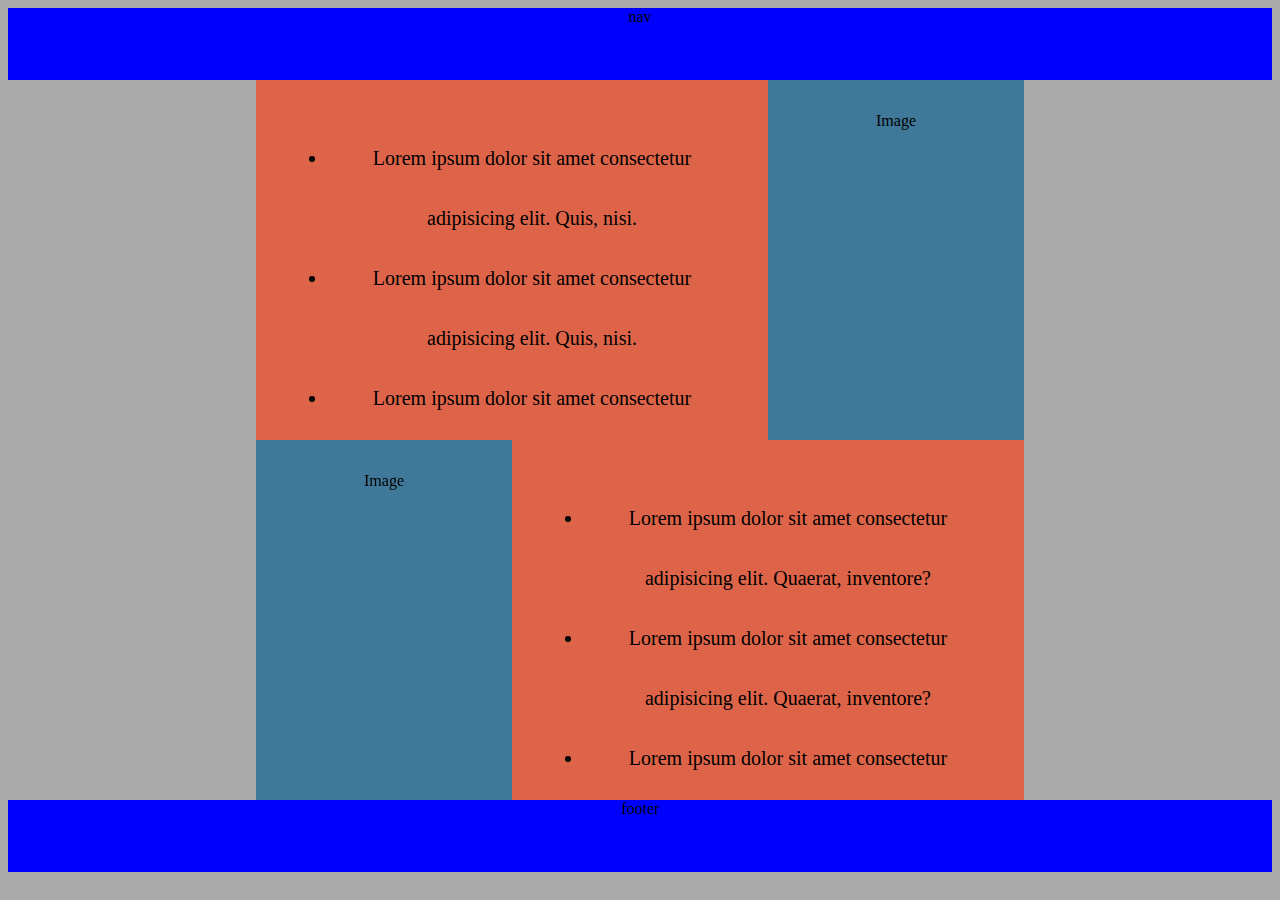
<file: index.html>
<!DOCTYPE html>
<html lang="en">
<head>
  <meta charset="UTF-8">
  <meta name="viewport" content="width=device-width, initial-scale=1.0">
  <meta http-equiv="X-UA-Compatible" content="ie=edge">
  <title>Kapitalus</title>
  <link rel="stylesheet" href="./style.css">
</head>
<body >
  <header>
    <nav>
      nav
    </nav>    
  </header>
  <div class="container">
    <div class="quote">
      <ul>
        <li>Lorem ipsum dolor sit amet consectetur adipisicing elit. Quis, nisi.</li>
        <li>Lorem ipsum dolor sit amet consectetur adipisicing elit. Quis, nisi.</li>
        <li>Lorem ipsum dolor sit amet consectetur adipisicing elit. Quis, nisi.</li>
        <li>Lorem ipsum dolor sit amet consectetur adipisicing elit. Quis, nisi.</li>
        <li>Lorem ipsum dolor sit amet consectetur adipisicing elit. Quis, nisi.</li>
        <li>Lorem ipsum dolor sit amet consectetur adipisicing elit. Quis, nisi.</li>
        <li>Lorem ipsum dolor sit amet consectetur adipisicing elit. Quis, nisi.</li>
        <li>Lorem ipsum dolor sit amet consectetur adipisicing elit. Quis, nisi.</li>
        <li>Lorem ipsum dolor sit amet consectetur adipisicing elit. Quis, nisi.</li>
        <li>Lorem ipsum dolor sit amet consectetur adipisicing elit. Quis, nisi.</li>
      </ul>
    </div>
    <div class="image">Image</div>
    <div class="quote2">
      <ul>
        <li>Lorem ipsum dolor sit amet consectetur adipisicing elit. Quaerat, inventore?</li>
        <li>Lorem ipsum dolor sit amet consectetur adipisicing elit. Quaerat, inventore?</li>
        <li>Lorem ipsum dolor sit amet consectetur adipisicing elit. Quaerat, inventore?</li>
        <li>Lorem ipsum dolor sit amet consectetur adipisicing elit. Quaerat, inventore?</li>
        <li>Lorem ipsum dolor sit amet consectetur adipisicing elit. Quaerat, inventore?</li>
        <li>Lorem ipsum dolor sit amet consectetur adipisicing elit. Quaerat, inventore?</li>
        <li>Lorem ipsum dolor sit amet consectetur adipisicing elit. Quaerat, inventore?</li>
        <li>Lorem ipsum dolor sit amet consectetur adipisicing elit. Quaerat, inventore?</li>
        <li>Lorem ipsum dolor sit amet consectetur adipisicing elit. Quaerat, inventore?</li>
        <li>Lorem ipsum dolor sit amet consectetur adipisicing elit. Quaerat, inventore?</li>
      </ul>
    </div>
    <div class="image2">Image</div>
  </div>

  <footer>
    footer
  </footer>
  
</body>
</html>
</file>
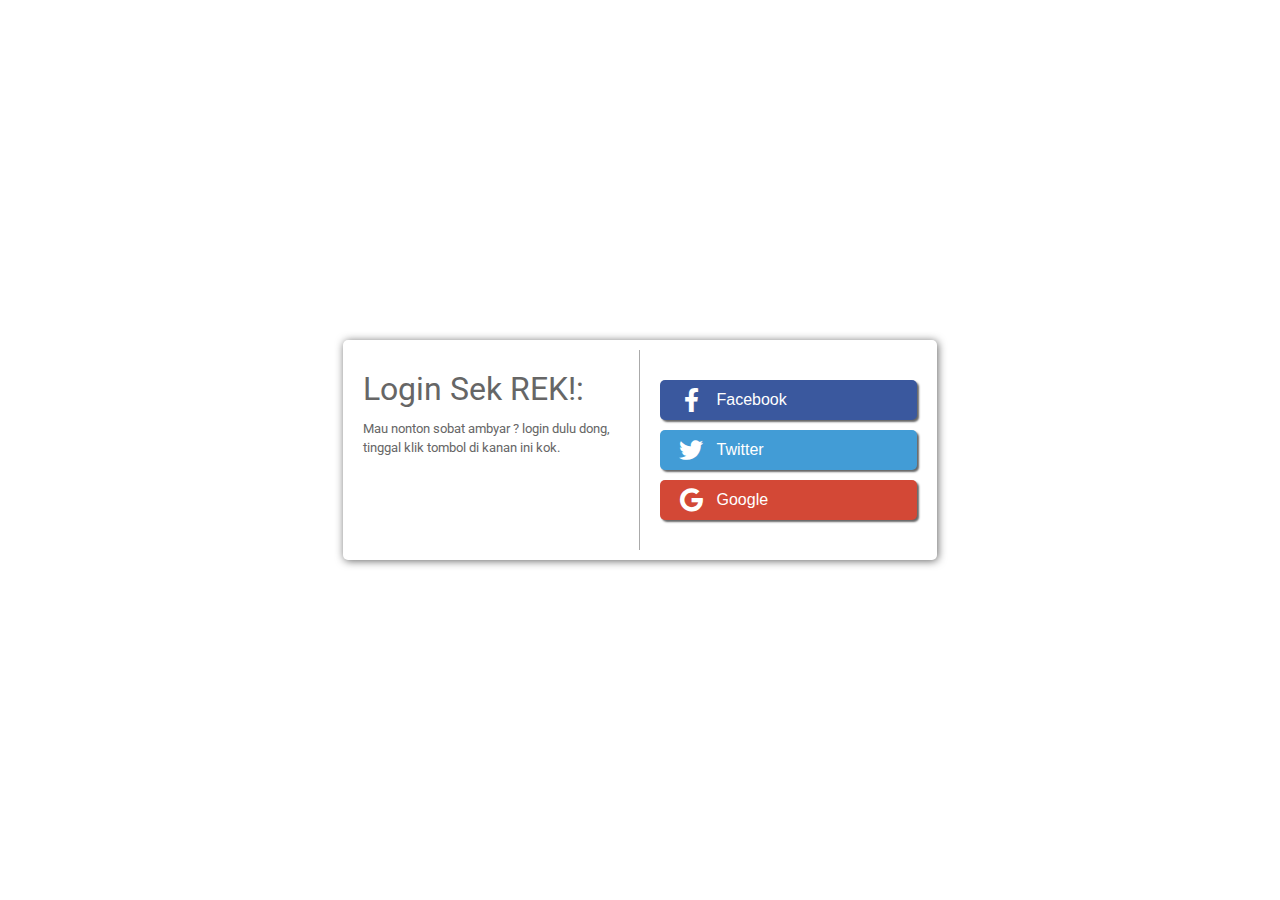
<file: shop.html>
<!DOCTYPE html>
<html>
  <head>
    <title>Daftar dulu dong</title>
    <link href="https://fonts.googleapis.com/css?family=Roboto:300,400,500,700" rel="stylesheet">
    <link rel="stylesheet" href="https://use.fontawesome.com/releases/v5.4.1/css/all.css" >
    <link rel="stylesheet" href="css/shopcss.css" rel="stylesheet">
  </head>
  <body> 
    <div class="main-block">
      <div class="block-item left">
        <h1>Login Sek REK!:</h1>
        <p><small>Mau nonton sobat ambyar ? login dulu dong, tinggal klik tombol di kanan ini kok.</small>
        </p>
      </div>
      <div class="block-item right">
        <button class="btn facebook" data-provider="facebook"><i class="fab fa-facebook-f"></i><span>Facebook</span></button>
        <button class="btn twitter" data-provider="twitter"><i class="fab fa-twitter"></i><span>Twitter</span></button>
        <button class="btn google" data-provider="google"><i class="fab fa-google"></i><span>Google</span></button>
      </div>
    </div>
  </body>
</html>
</file>
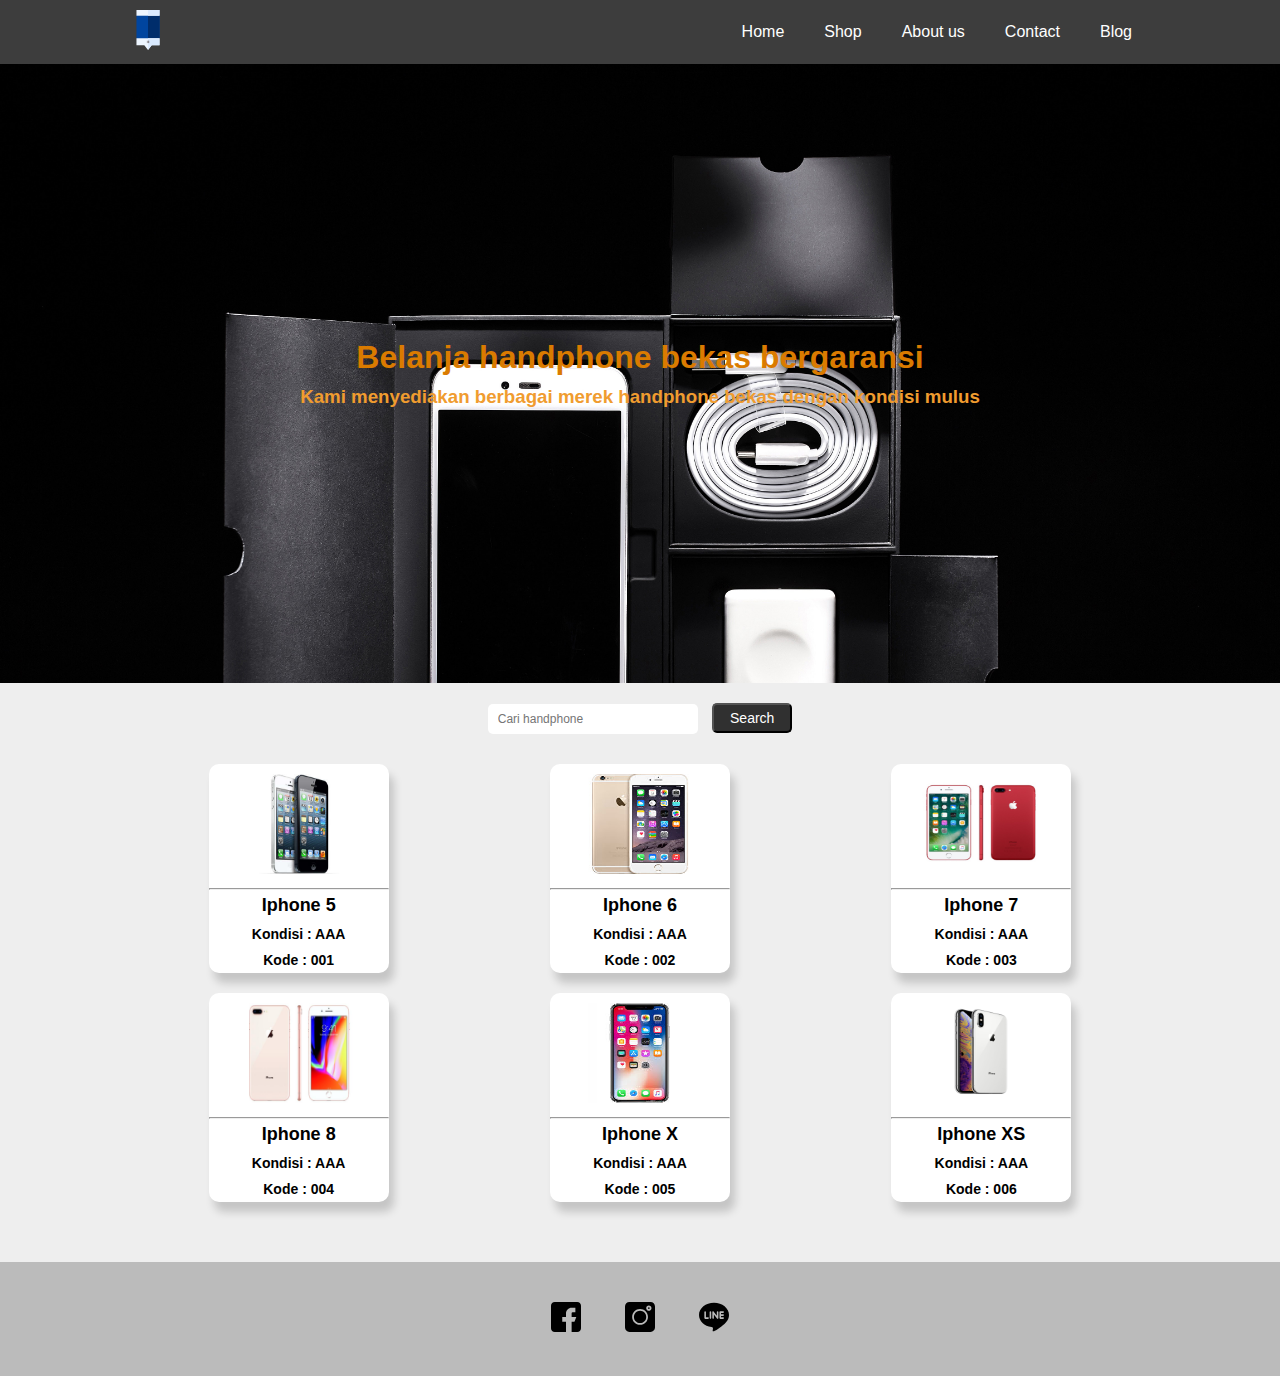
<file: html/home.html>
<!DOCTYPE html>
<html lang="en">
<head>
  <meta charset="UTF-8">
  <meta name="viewport" content="width=device-width, initial-scale=1.0">
  <meta http-equiv="X-UA-Compatible" content="ie=edge">
  <title>Toko Hp Bekas</title>
  <link rel="stylesheet" href="/css/home.css">
</head>
<body>
  <!-- Header -->
  <header>
    <div class="container head">
        <nav>
          <ul>
            <li id="brand"><a href="#"><img src="/images/logo.svg" alt="" width="40px"></a></li>
            <li class="navigation"><a href="#">Blog</a></li>
            <li class="navigation"><a href="#">Contact</a></li>
            <li class="navigation"><a href="#">About us</a></li>
            <li class="navigation"><a href="#">Shop</a></li>
            <li class="navigation"><a href="#">Home</a></li>
          </ul>
        </nav>
    </div>
  </header>

  <!-- Main -->
  <main>
    <div class="backgroun">
      <div class="container main-sec">
          <div class="text1">
            <h1>Belanja handphone bekas bergaransi</h1>
          </div>
          <div class="text2">
            <h3>Kami menyediakan berbagai merek handphone bekas dengan kondisi mulus</h3>
          </div>
      </div>
    </div>
  </main>
  
  <!-- Show case -->
  <section class="showcase">
    <div class="container">
      <!-- search section -->
      <div class="search">
        <input type="text" placeholder="Cari handphone" id="searchbar">
        <button>Search</button>
      </div>
      <!-- card section -->
      <div class="card">
        <div class="card1 cards">
          <img src="/images/iphone 5.jpg" alt="" width="120px" height="100px"><hr>
          <h2>Iphone 5</h2>
          <h3>Kondisi : AAA</h3>
          <h3>Kode : 001</h3>
        </div>
        <div class="card2 cards" >
          <img src="/images/iphone 6.jpg" alt="" width="120px" height="100px"><hr>
          <h2>Iphone 6</h2>
          <h3>Kondisi : AAA</h3>
          <h3>Kode : 002</h3>
        </div>
        <div class="card3 cards" >
          <img src="/images/iphone 7.jpeg" alt="" width="120px" height="100px"><hr>
          <h2>Iphone 7</h2>
          <h3>Kondisi : AAA</h3>
          <h3>Kode : 003</h3>
        </div>
        <div class="card4 cards" >
          <img src="/images/iphone 8.jpeg" alt="" width="120px" height="100px"><hr>
          <h2>Iphone 8</h2>
          <h3>Kondisi : AAA</h3>
          <h3>Kode : 004</h3>
        </div>
        <div class="card5 cards" >
          <img src="/images/iphone 10.jpeg" alt="" width="120px" height="100px"><hr>
          <h2>Iphone X</h2>
          <h3>Kondisi : AAA</h3>
          <h3>Kode : 005</h3>
        </div>
        <div class="card6 cards" >
          <img src="/images/iphone xs.jpeg" alt="" width="120px" height="100px"><hr>
          <h2>Iphone XS</h2>
          <h3>Kondisi : AAA</h3>
          <h3>Kode : 006</h3>
        </div>
      </div>
    </div>
  </section>

  <!-- Footer -->
  <footer>
    <div class="social">
      <img src="/images/facebook.svg" alt="" width="30px">
      <img src="/images/instagram.svg" alt="" width="30px">
      <img src="/images/line.svg" alt="" width="30px">
    </div>
  </footer>
</body>
</html>
</file>
<file: style.css>
/* GLOBAL STYLES */

* {
  box-sizing: border-box;
}

body {
background-color: #AAA;
text-align: center;
/* margin: 0px 50px 50px; */
}

/* HEADER */
header {
  height: 8vh;
  background-color: blue;
  margin: 20pxg;
}

/* FOOTER */
footer {
  height: 8vh;
  background-color: blue;
}

/* LIST */
li {
  font-size: 20px;
  line-height: 3em;
}

/* GRID MAIN CONTENT */
.image,
.image2,
.quote2,
.quote{
  padding: 2em;
}

.container {
  display: grid;
  grid-template-columns: 1fr 1fr 1fr;
  grid-template-rows: auto auto;
  grid-template-areas: 
    "quote quote image"
    "image2 quote2 quote2";
  /* grid-gap: 1em; */
  max-width: 60vw;
  height: 80vh;
  margin: 0 auto;
}

.quote, .quote2 { 
  background: #DE6449;
  overflow: scroll;
}
.image, .image2 { background: #407899;}

.image {
  grid-area: image;
}

.quote {
  grid-area: quote;
  height: 40vh;
}

.image2 {
  grid-area: image2;
}

.quote2 {
  grid-area: quote2;
  height: 40vh;
}

/* END OF GRID MAIN CONTENT */
</file>
<file: css/shopcss.css>
html, body {
    display: flex;
    justify-content: center;
    align-items: center;
    height: 100%;
}
body, div, p { 
    padding: 0;
    margin: 0;
    outline: none;
    font-family: Roboto, Arial, sans-serif;
    font-size: 16px;
    color: #666;
}
body {
    background-size:cover;
}
h1 {
    margin: 0 0 10px 0;
    font-weight: 400;
}
.main-block {
    display: flex;
    width: 90%;
    padding: 10px 0; 
    border-radius: 5px;
    box-shadow: 1px 1px 8px 0px #666; 
    background: #fff;
}
.block-item {
    width: 50%;
    padding: 20px; 
}
.block-item.right {
    border-left: 1px solid #aaa;
}
i {
    width: 50px;
    font-size: 24px;
}
.btn {
    display: flex;
    align-items: center;
    width: 100%;
    height: 40px;
    margin: 10px 0;
    outline: none;
    border: 0;
    border-radius: 5px;
    box-shadow: 2px 2px 2px #666;
    background: #e8e8e8;
    color: #fff;
    cursor: pointer;
}
.btn:hover {
    transform: scale(1.03);
}
.btn span {
    font-size: 16px;
}
.facebook {
    background: #3a589e;
}
.twitter {
    background: #429cd6;
}
.google{
    background: #d34836;
}
</file>
<file: css/home.css>
*{
  margin:0;
  padding:0;
  font-family: Arial, Helvetica, sans-serif;
}
a{
  text-decoration: none;
}
ul{
  list-style-type: none;
}
.container{
  width: 80%;
  margin: auto;
}

/* Header */
header{
  background-color:rgb(61, 61, 61);
}

nav a{
  color: white;
}

nav li{
  display: inline-block;
}

#brand{
  padding-top: 10px;
  padding-bottom: 10px;
}
.navigation{
  float: right;
  padding: 23px 20px;
}

nav li a:hover{
  color: rgb(248, 115, 91);
}

/* main section */
main{
  background: url('/images/background.jpg') no-repeat center center fixed;
  background-size: cover;
  text-align: center;
}
.main-sec{
  padding-top: 30vh;
  padding-bottom: 30vh;
}
.text1{
  padding: 5px;
  color: rgb(218, 123, 0);
}
.text2{
  padding: 5px;
  color: rgb(240, 156, 47);
}

/* card section */
.showcase{
  background-color:rgb(238, 238, 238) ;
  
  }
.search{
  padding: 20px;
  text-align: center;
}

#searchbar{
  height: 30px;
  border: none;
  border-radius: 5px;
  width: 200px;
  font-size: 12px;
  padding-left: 10px;
  margin-right: 10px;
}

button{
  height:30px ;
  width: 80px;
  color: white;
  font-size: 14px;
  background-color: rgb(48, 48, 48);
  border-radius: 5px;
  cursor: pointer;
}
button:hover{
  background-color: rgb(204, 204, 204);
  color: rgb(65, 65, 65);
}

.card{
  display: grid;
  grid-template-columns: 1fr 1fr 1fr;
  justify-items: center;
  padding-bottom: 50px;
}
@media only screen and (max-width:800px){
  .card{
    display: grid;
    grid-template-columns: 1fr 1fr;
  }
  .navigation{
    float: right;
    padding: 23px 10px;
  }
}

.cards h2{
  font-size: 18px;
  padding: 5px;
}

.cards h3{
  font-size: 14px;
  padding: 5px;
}

.card img{
  padding: 10px;
}
.cards{
  background-color: rgb(255, 255, 255);
  width: 180px;
  border-radius: 10px;
  text-align: center;
  cursor: pointer;
  margin: 10px;
  box-shadow: 5px 10px 8px rgba(0, 0, 0, 0.171);
}
.cards:hover{
  transform: scale(1.1);
}

/* footer */
footer{
  background: rgb(187, 187, 187);

}

.social{
  text-align: center;
}

.social img{
  padding:40px 20px;
  cursor: pointer;
}
.social img:hover{
  transform: scale(1.2);

}
</file>
